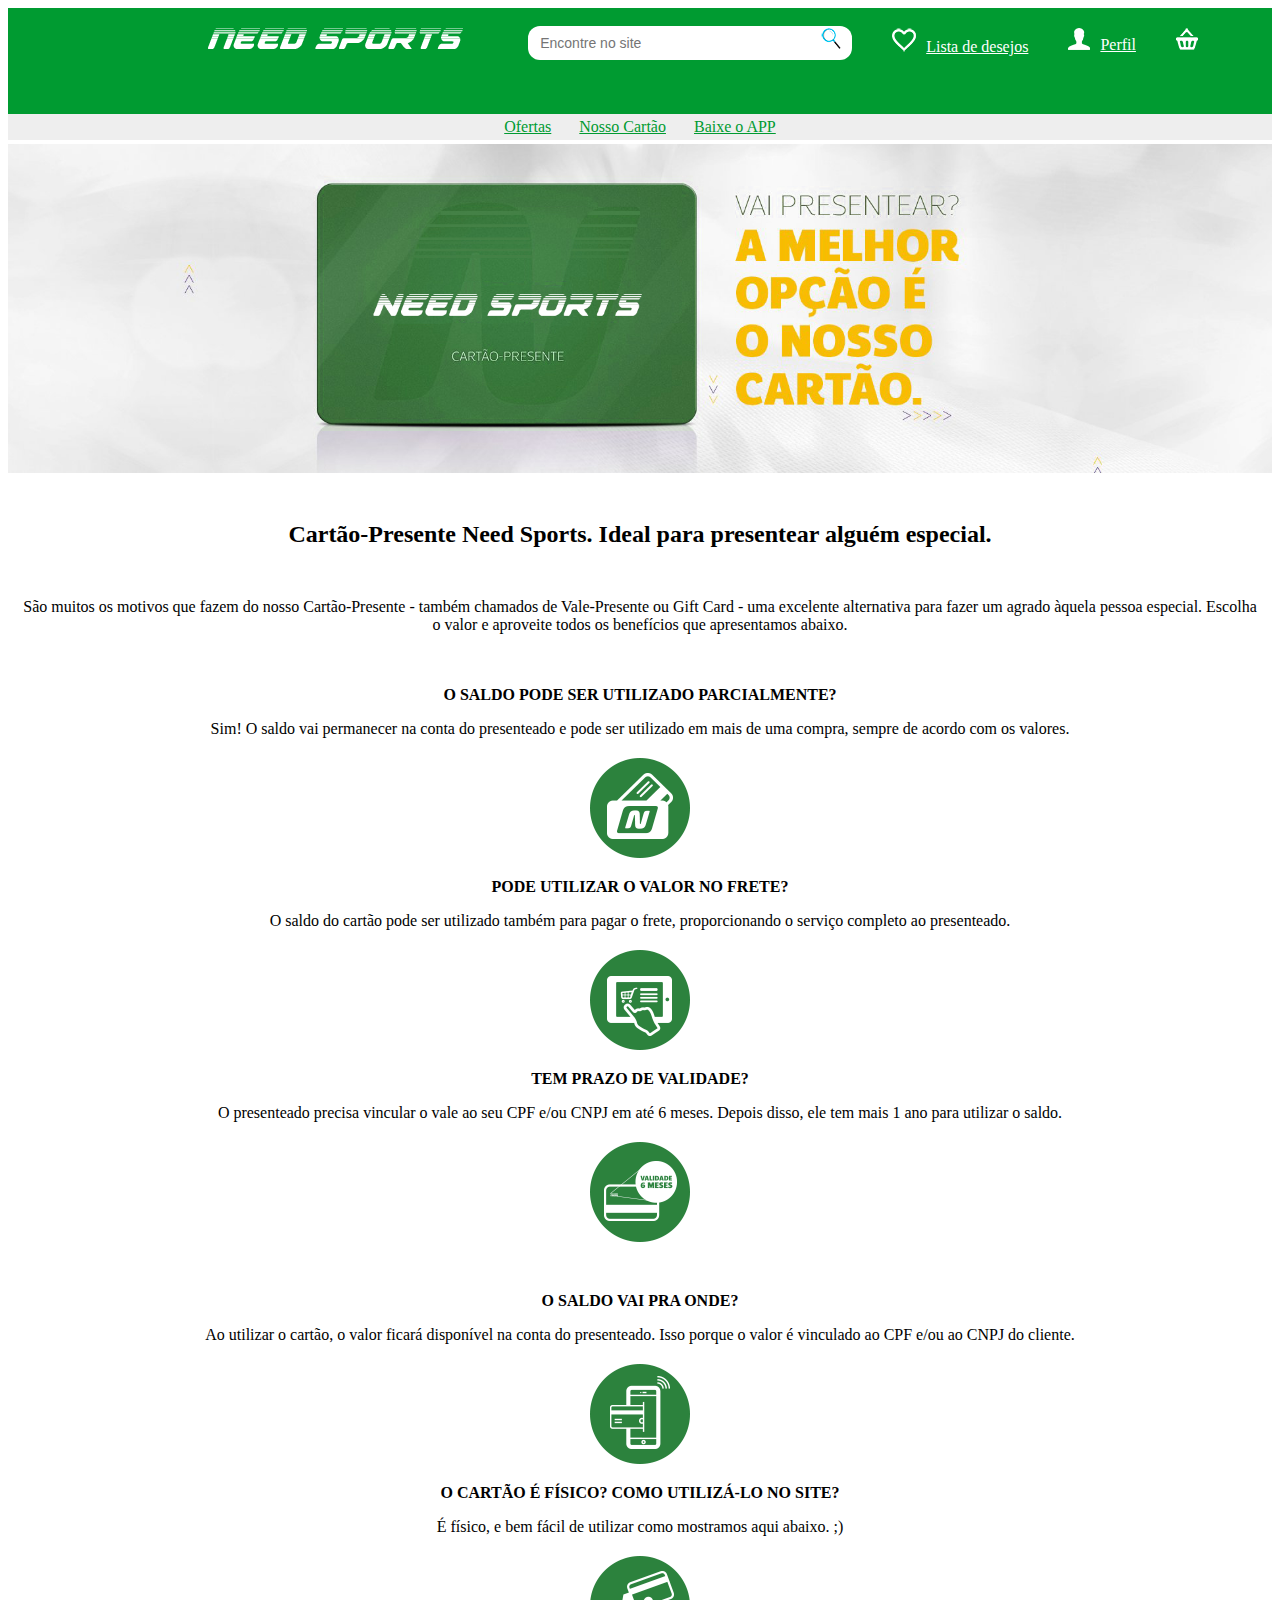
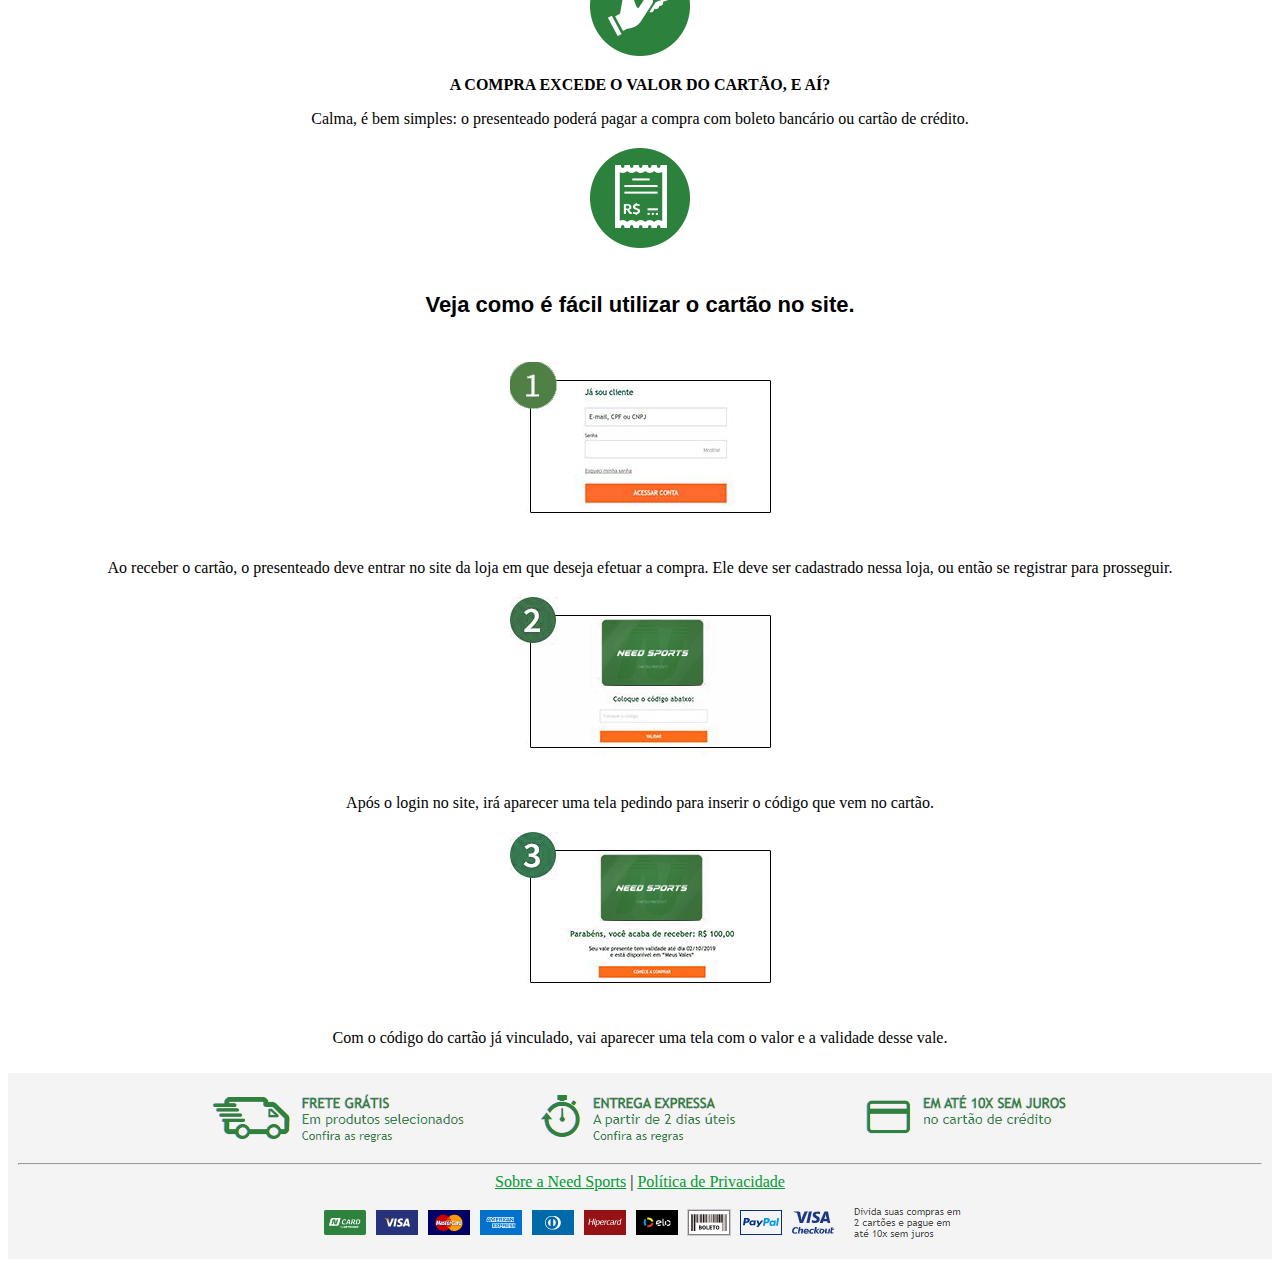
<file: need-sports/cartao.html>
<!DOCTYPE html>
<html lang="pt-br">
<head>
<title>Need Sports - Loja de Artigos Esportivos Online</title>
<meta name="url" content="https://needsports.com.br/">
<meta name="description" content="Encontre roupas, suplementos, tênis, chuteiras e mais na Need Sports, sua loja de artigos esportivos com preços incríveis. Visite-nos agora e aproveite!">
<meta name="keywords" content="tudo, para, whatsapp, facebook">
<meta name="viewport" content="width=device-width, initial-scale=1">
<meta http-equiv="Content-Language" content="pt-br">
<meta http-equiv="Content-Type" content="text/html; charset=utf-8">
<meta property="og:locale" content="pt_BR" />
<meta property="og:type" content="website" />
<meta property="og:url" content="https://needsports.com.br" />
<meta property="og:title" content="Need Sports - Loja de Artigos Esportivos Online" />
<meta property="og:description" content="Encontre roupas, suplementos, tênis, chuteiras e mais na Need Sports, sua loja de artigos esportivos com preços incríveis. Visite-nos agora e aproveite!" />
<link rel="shortcut icon" href="imagens/favicon.ico">
<link rel="stylesheet" type="text/css" href="style.css" media="all" />
<link rel="apple-touch-icon" sizes="57x57" href="imagens/apple-icon-57x57.png">
<link rel="apple-touch-icon" sizes="60x60" href="imagens/apple-icon-60x60.png">
<link rel="apple-touch-icon" sizes="72x72" href="imagens/apple-icon-72x72.png">
<link rel="apple-touch-icon" sizes="76x76" href="imagens/apple-icon-76x76.png">
<link rel="apple-touch-icon" sizes="114x114" href="imagens/apple-icon-114x114.png">
<link rel="apple-touch-icon" sizes="120x120" href="imagens/apple-icon-120x120.png">
<link rel="apple-touch-icon" sizes="144x144" href="imagens/apple-icon-144x144.png">
<link rel="apple-touch-icon" sizes="152x152" href="imagens/apple-icon-152x152.png">
<link rel="apple-touch-icon" sizes="180x180" href="imagens/apple-icon-180x180.png">
<link rel="icon" type="image/png" sizes="192x192"  href="imagens/android-icon-192x192.png">
<link rel="icon" type="image/png" sizes="32x32" href="imagens/favicon-32x32.png">
<link rel="icon" type="image/png" sizes="96x96" href="imagens/favicon-96x96.png">
<link rel="icon" type="image/png" sizes="16x16" href="imagens/favicon-16x16.png">
<meta name="theme-color" content="#009b31">
<link rel="stylesheet" href="https://stackpath.bootstrapcdn.com/bootstrap/4.5.0/css/bootstrap.min.css" integrity="sha384-9aIt2nRpC12Uk9gS9baDl411NQApFmC26EwAOH8WgZl5MYYxFfc+NcPb1dKGj7Sk" crossorigin="anonymous">
<script src="https://cdn.jsdelivr.net/npm/popper.js@1.16.0/dist/umd/popper.min.js" integrity="sha384-Q6E9RHvbIyZFJoft+2mJbHaEWldlvI9IOYy5n3zV9zzTtmI3UksdQRVvoxMfooAo" crossorigin="anonymous"></script>
<script src="https://stackpath.bootstrapcdn.com/bootstrap/4.5.0/js/bootstrap.min.js" integrity="sha384-OgVRvuATP1z7JjHLkuOU7Xw704+h835Lr+6QL9UvYjZE3Ipu6Tp75j7Bh/kR0JKI" crossorigin="anonymous"></script>
<script type="text/javascript">
$(document).ready(function(){
$( "#menuicon" ).click(function() {
  $( "#menu1")
  .css('opacity', 100)
  .css('display', 'block')
  .slideDown(300)
  .animate(
    { opacity: 1 },
    { queue: false, duration: 200 }
	);
  $("#nav").show();
  $("#menuicon2").fadeIn(200);
  $("#menuicon").hide();  
});

  $("#menuicon2").click(function() { 
    $("#nav").hide();
    $("#menuicon").fadeIn(200); 
    $("#menu1").hide(); 
	$( "#menu1")
  .css('display', 'none')
    $("#menuicon2").hide(); 
  });
});
</script>
<!-- site desenvolvido por Diego Santos, contato: diegoxlz@hotmail.com -->
</head>
<body>
<div id="tudo">
<div id="topo">
<div id="banner">
<a href="index.html"><img src="imagens/need-sports2.png"></a>
</div>
<div id="buscar" style="float:left;" class="sodesktop">
<form method="post" action="#" onsubmit="return validateFormDesktop();">
<div style="float:left;"><input onfocus="show('filtrarmenu')" type="text" id="buscar2" name="buscar" class="buscar" size="30" placeholder="Encontre no site" pattern="[A-Za-zÀ-ú0-9., -]+" minlength="3" maxlength="30" style="border:0"></div><div style="    float: left;
    background: #ffffff;
    padding: 2px 4px 4px 4px;
    border-radius: 4px;
    -moz-border-radius: 4px;
    -webkit-border-radius: 11px;
    /* border: 1px solid #ccc; */
    margin-left: -35px;"><img src="imagens/lupa.png"></div>
</form>
</div>
<div class="sodesktop" style="float:left;margin:2px 0 0 40px">
<a href="#"><img src="imagens/coracao.png"></a><a href="#" id="desejos" style="margin-left:10px;color:#ffffff">Lista de desejos</a>
</div>
<div class="sodesktop" style="float:left;margin:2px 0 0 40px">
<a href="#"><img src="imagens/perfil.png"></a><a href="#" id="perfil" style="margin-left:10px;color:#ffffff">Perfil</a>
</div>
<div class="sodesktop" style="float:left;margin:2px 0 0 40px">
<a href="#"><img src="imagens/carrinho.png"></a><a href="#" id="compras" style="margin-left:10px;color:#ffffff">Minhas compras</a>
</div>
<div id="menuicon" class="somobile">
<a href="#" aria-label="Clique aqui para exibir o menu do site"><span class="sprite-menu-icone"></span></a>
</div>
<div id="menuicon2">
<a href="#" aria-label="Clique aqui para ocultar o menu do site"><span class="sprite-fecharmenu2"></span></a>
</div>
</div>
<div id="nav" class="sodesktop">
<a href="ofertas.html">Ofertas</a> <a href="cartao.html">Nosso Cartão</a> <a href="app.html">Baixe o APP</a>
</div>
<div id="menu1">
<div id="buscar" style="float:left;
    background: #ccc;
    padding: 10px 25vw 10px 20vw;">
<form method="post" action="#" onsubmit="return validateFormDesktop();">
<div style="float:left;"><input onfocus="show('filtrarmenu')" type="text" id="buscar2" name="buscar" class="buscar" size="30" placeholder="Encontre no site" pattern="[A-Za-zÀ-ú0-9., -]+" minlength="3" maxlength="30" style="border:0"></div><div style="    float: left;
    background: #ffffff;
    padding: 2px 4px 4px 4px;
    border-radius: 4px;
    -moz-border-radius: 4px;
    -webkit-border-radius: 11px;
    /* border: 1px solid #ccc; */
    margin-left: -35px;"><img src="imagens/lupa.png"></div>
</form>
</div>
</div>
<div id="conteudo">
<img src="imagens/cartao.jpg">
<div style="padding:10px;clear:both;text-align:center;">
<div style="padding:14px;">
<h2>Cartão-Presente Need Sports. Ideal para presentear alguém especial.</h1>
</div>
<p>São muitos os motivos que fazem do nosso Cartão-Presente - também chamados de Vale-Presente ou Gift Card - uma excelente alternativa para fazer um agrado àquela pessoa especial. Escolha o valor e aproveite todos os benefícios que apresentamos abaixo.</p>
<div id="icones">
<div id="cartaoicone"><p><b>O SALDO PODE SER UTILIZADO PARCIALMENTE?</b></p><p>Sim! O saldo vai permanecer na conta do presenteado e pode ser utilizado em mais de uma compra, sempre de acordo com os valores.</p><img src="imagens/cartao-icone1.png"></div>
<div id="cartaoicone"><p><b>PODE UTILIZAR O VALOR NO FRETE?</b></p><p>O saldo do cartão pode ser utilizado também para pagar o frete, proporcionando o serviço completo ao presenteado.</p><img src="imagens/cartao-icone2.png"></div>
<div id="cartaoicone"><p><b>TEM PRAZO DE VALIDADE?</b></p><p>O presenteado precisa vincular o vale ao seu CPF e/ou CNPJ em até 6 meses. Depois disso, ele tem mais 1 ano para utilizar o saldo.</p><img src="imagens/cartao-icone3.png"></div>
</div>
<div id="icones">
<div id="cartaoicone"><p><b>O SALDO VAI PRA ONDE?</b></p><p>Ao utilizar o cartão, o valor ficará disponível na conta do presenteado. Isso porque o valor é vinculado ao CPF e/ou ao CNPJ do cliente.</p><img src="imagens/cartao-icone4.png"></div>
<div id="cartaoicone"><p><b>O CARTÃO É FÍSICO? COMO UTILIZÁ-LO NO SITE?</b></p><p>É físico, e bem fácil de utilizar como mostramos aqui abaixo. ;)</p><img src="imagens/cartao-icone5.png"></div>
<div id="cartaoicone"><p><b>A COMPRA EXCEDE O VALOR DO CARTÃO, E AÍ?</b></p><p>Calma, é bem simples: o presenteado poderá pagar a compra com boleto bancário ou cartão de crédito.</p><img src="imagens/cartao-icone6.png"></div>
</div>
</div>
<div id="titulo">Veja como é fácil utilizar o cartão no site.</div>
<div id="icones">
<div id="cartaoicone"><img src="imagens/cartao1.jpg"><p>Ao receber o cartão, o presenteado deve entrar no site da loja em que deseja efetuar a compra. Ele deve ser cadastrado nessa loja, ou então se registrar para prosseguir.</p></div>
<div id="cartaoicone"><img src="imagens/cartao2.jpg"><p>Após o login no site, irá aparecer uma tela pedindo para inserir o código que vem no cartão.</p></div>
<div id="cartaoicone"><img src="imagens/cartao3.jpg"><p>Com o código do cartão já vinculado, vai aparecer uma tela com o valor e a validade desse vale.</p></div>
</div>
</div>
<div id="rodape" style="clear:both;background:#f4f4f4;padding:10px;text-align:center;">
<img src="imagens/rodape.png">
<hr style="background:#009b31"></hr>
<a href="sobre.html">Sobre a Need Sports</a> | <a href="privacidade.html">Política de Privacidade</a>
<div style="clear:both;padding-top:10px;">
<img src="imagens/cartoes.png">
</div>
</div>
</body>
</html>
</file>
<file: need-sports/style.css>
#topo{
text-align:center;
height: 68px;
padding:18px 20px 20px 20px;
background:#009b31;
}
#banner{
float:left;padding:2px 0px 0px 0px
}
#buscar{
text-decoration:none;
}
#buscar2{
width:60vw;
}
#conteudo img{
margin-top:4px;
text-align:center;
clear:both;
height: auto;
width: auto;
max-width: 100%;
width: auto;
height: auto;
overflow-x: hidden;
}
#nav{
text-align:center;
background: #EEEEEE;
padding:4px;
}
#nav a{
font-size: 16px;
color:#009b31;
padding: 4px 12px 4px 12px;
}
#nav a:hover{
font-weight: bold;
}
#titulo{
font:22px Verdana,sans-serif;color:#000000;text-decoration:none;padding:20px 0 20px 0;clear:both;text-align:center;font-weight:bold
}
.somobile{
display:block;
}
.sodesktop{
display:none;
}
.buscar{
width:98.33209%;
height:32px;
border-radius:12px;-moz-border-radius:12px;-webkit-border-radius:12px;
}
::placeholder {
font-size:14px;
padding-left:10px;
}
h3{
font:bold 16px Verdana,sans-serif;color:#009b31;padding-bottom:8px;border-bottom:1px solid #009b31;margin-top:12px;
}
h3{
font:bold 16px Verdana,sans-serif;color:#009b31;padding-bottom:8px;border-bottom:1px solid #009b31;margin-top:12px;
}
#menuicon{width:21px;height:14px;margin:6px 0 0 0;padding-right:20px;float:right;}
#menuicon2{display:none;width:18px;height:21px;float:right;margin:6px 0 0 0;padding-right:20px;}
#menu1{
display:none;
}
#icones{
clear:both;
padding:10px;
}
#icones img{
}
#cartaoicone{
text-align:center;
}
#rodape a{
font-size: 16px;
color:#009b31;
}
#rodape img{
height: auto;
width: auto;
max-width: 100%;
width: auto;
height: auto;
overflow-x: hidden;
}
#menuicon{width:21px;height:14px;margin:6px 0 0 0;padding-right:20px;float:right;}
#menuicon2{display:none;width:18px;height:21px;float:right;margin:8px 0 0 0;padding-right:22px;}
#menu1{display:none;}
.menu2{background:#ffffff;}
.menu2 ul{list-style:none;margin:0 0 0 4px;padding:0px;border:none;}
.menu2 a{font:12px Arial,sans-serif;color:#000000;text-decoration:none;}
.menu2 li a{width:320px;margin:0px 10px 1px 0px;display:inline-block;list-style:none;border-bottom:1px solid #EEEEEE;}
.menu2 li a.normal{padding:10px 0px 10px 28px;}
.menu2 li a:hover{background:rgba(200, 200, 200, 0.2);}
.pmenu19,.pmenu18,.pmenu16{padding:10px 0px 10px 27px;}
.pmenu15,.pmenu14{padding:10px 0px 10px 26px;}
.sprite-fecharmenu2{width:20px;height:20px;background-position:-174px -5px;background-image:url(imagens/sprite-icones.png);background-repeat:no-repeat;display:inline-block;}
.sprite-menu-icone{width:21px;height:14px;background-position:-204px -5px;background-image:url(imagens/sprite-icones.png);background-repeat:no-repeat;display:inline-block;}
#fecharicon{font:16px Verdana;float:right;}
#fecharicon a{color:#ffffff;}
@media all and (min-width: 950px) {
#banner{
float:left;padding:2px 5vw 0px 14vw
}
#buscar2{
width:25vw;
}
.somobile{
display:none;
}
.sodesktop{
display:block;
}
#icones{
padding-top:20px
}
#icones img{
clear:both;
max-width: 50%;
max-width: 50%;
width: auto;
height: auto;
}
}
@media all and (max-width: 1420px) {
#compras{
display:none;
}
}
@media all and (max-width: 1200px) {
#perfil{
display:none;
}
}
@media all and (max-width: 1120px) {
#desejos{
display:none;
}
}

@media all and (min-width:721px){
#menu{background:#ffffff;}
#menu ul{list-style:none;margin:0 0 0 4px;padding:2px;border:none;}
#menu li a{padding:3px 0px 3px 8px;margin:0px 10px 1px 0px;*margin:0px 10px 0px 4px;display:inline-block;width:150px;list-style:none;border-bottom:1px solid #EEEEEE;}
#menu li a.normal{padding:6px 0px 6px 28px;}
#menu a.new{color:#0000FF;}
#menu li a:hover{background:rgba(200, 200, 200, 0.2);}
.menu2 li a:hover{background:rgba(200, 200, 200, 0.2);}
#menu a{font:12px Arial,sans-serif;color:#000000;text-decoration:none;}
.menu2 li a{width:178px;}
}
//POSTAGENS
#nav a{font:13px verdana;color:#990000;text-decoration:none;}
</file>
